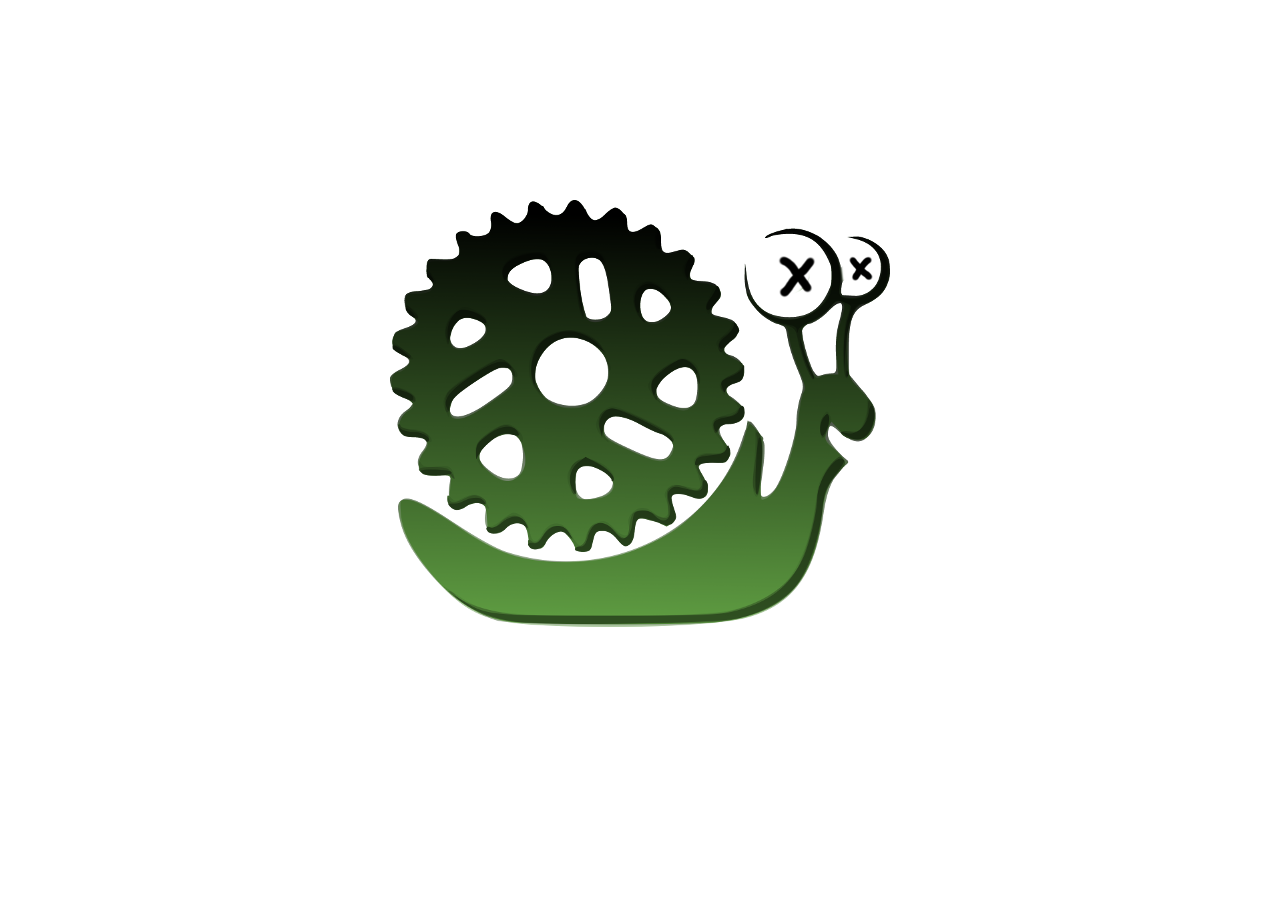
<file: resources/error_page.html>
<!DOCTYPE html>
<html lang="en">
  <head>
    <meta charset="utf-8">
    <title>Argh! This is an error page.</title>
    <style>
      * {
        margin: 0px;
        padding: 0px;
      }

      body {
        background-color: white;
      }

      .error {
        height: 500px;
        width: 500px;
        margin: auto;
        position: absolute;
        top: 0; left: 0; bottom: 0; right: 0;
      }

      .error_message {
        width: 100%;
        padding: 10px 0px 10px 0px;
        background-color: white;
        font-size: 30px;
        font-weight: bold;
        font-family: Arial, Helvetica, sans-serif;
        text-align: center;
        position: absolute;
        top: 145px;
        z-index: 100;
      }
    </style>
  </head>
  <body id="error_page_root_node">
    <div class="error">
      <img src="[data-uri]">
      <span class="error_message" jscontent="error_message"></span>
    </div>
  </body>
</html>
</file>
